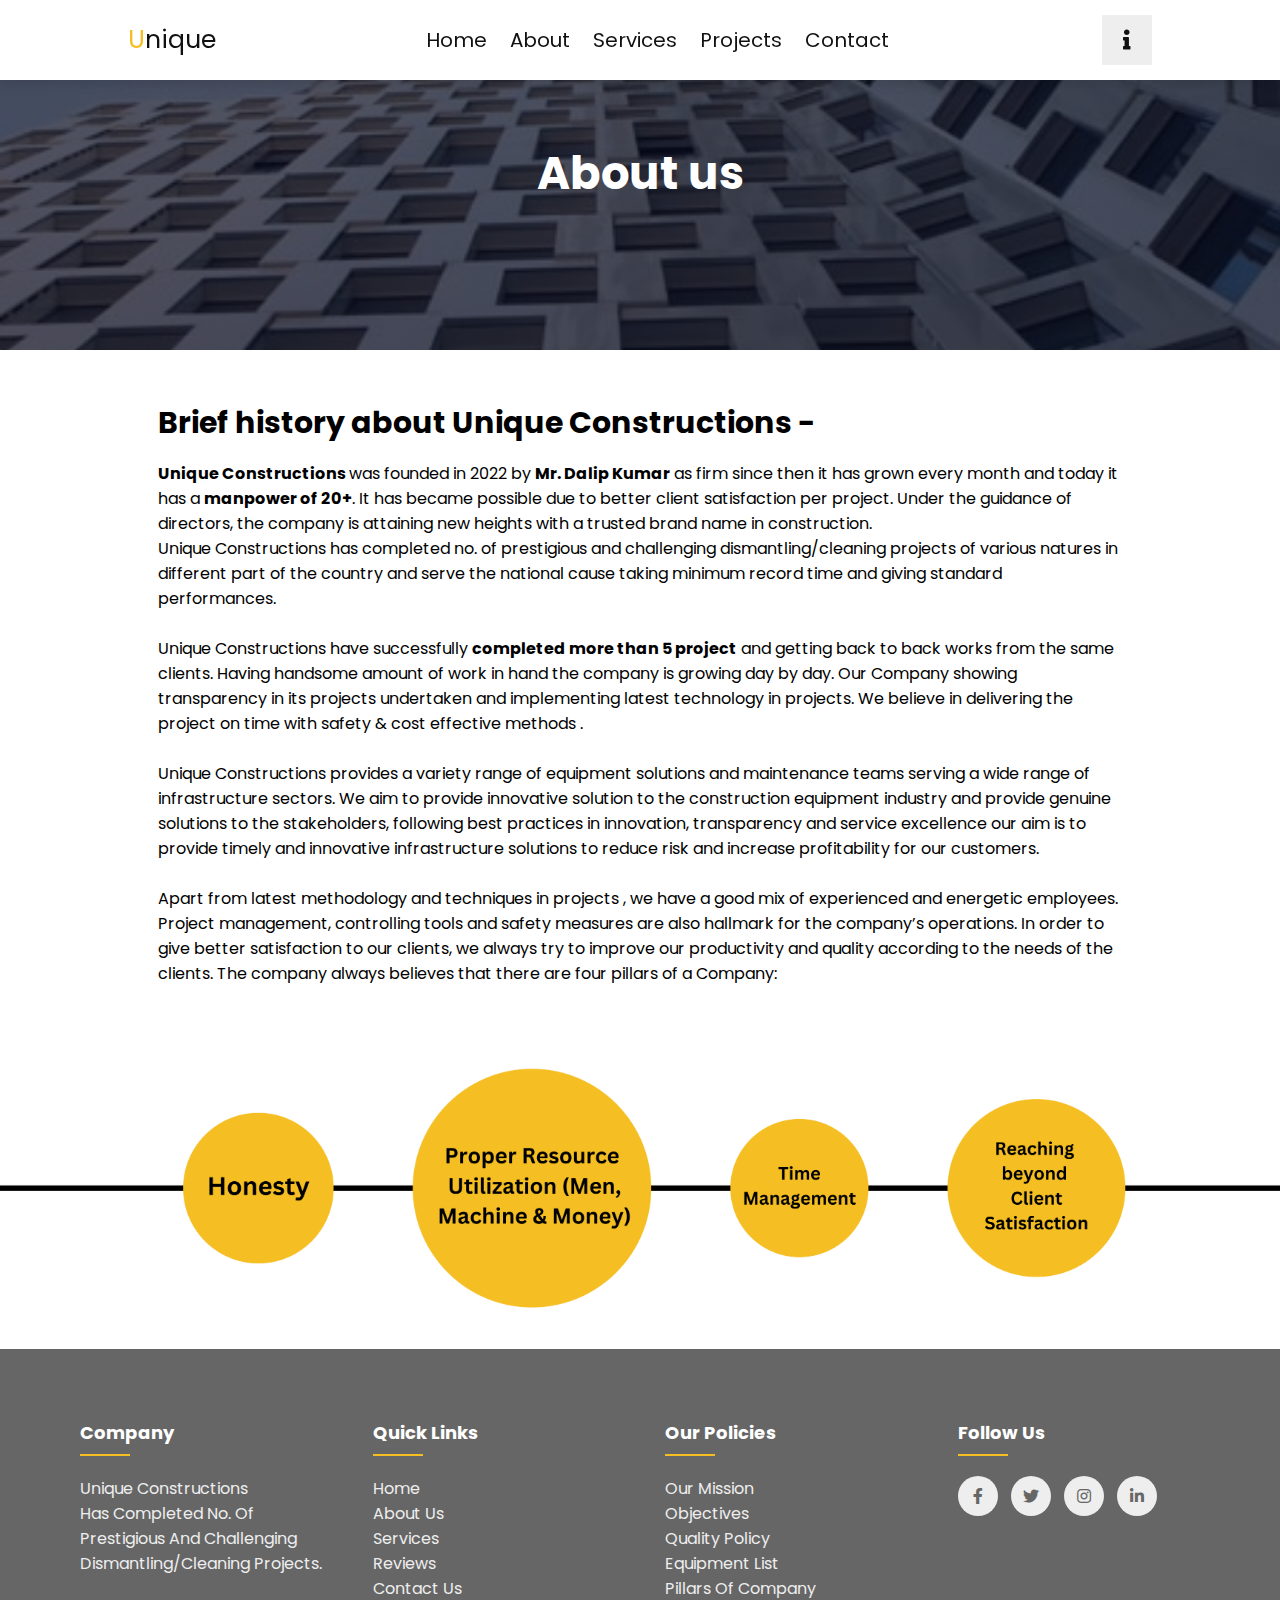
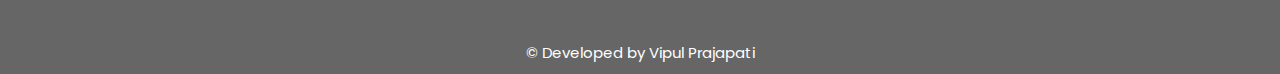
<file: about.html>
<!DOCTYPE html>
<html lang="en">
  <head>
    <meta charset="UTF-8" />
    <meta http-equiv="X-UA-Compatible" content="IE=edge" />
    <meta name="viewport" content="width=device-width, initial-scale=1.0" />
    <title>Unique</title>

    <link
      rel="stylesheet"
      href="https://cdnjs.cloudflare.com/ajax/libs/font-awesome/5.15.4/css/all.min.css"
    />

    <link rel="stylesheet" href="css/about.css" />
  </head>
  <body>
    <!-- header -->
    <header class="header">
      <a href="/index.html" class="logo"><span>U</span>nique</a>

      <nav class="navbar">
        <a href="/index.html">home</a>
        <a href="/about.html">about</a>
        <a href="/index.html">services</a>
        <a href="/index.html">projects</a>
        <a href="/index.html">contact</a>
      </nav>

      <div class="icons">
        <div id="menu-btn" class="fas fa-bars"></div>
        <div id="info-btn" class="fas fa-info"></div>
      </div>
    </header>

    <div class="contact-info">
      <div id="close-contact-info" class="fas fa-times"></div>

      <div class="info">
        <i class="fas fa-phone"></i>
        <h3>phone number</h3>
        <p>+91 92669-22624</p>
      </div>

      <div class="info">
        <i class="fas fa-envelope"></i>
        <h3>email address</h3>
        <p>dalippjp@gmail.com</p>
      </div>

      <div class="info">
        <i class="fas fa-map-marker-alt"></i>
        <h3>office address</h3>
        <p>Gurgaon, Haryana - 400104</p>
      </div>

      <div class="share">
        <a href="#" class="fab fa-facebook-f"></a>
        <a href="#" class="fab fa-twitter"></a>
        <a href="#" class="fab fa-instagram"></a>
        <a href="#" class="fab fa-linkedin"></a>
      </div>
    </div>

    <!-- about section -->

    <div class="about-us">
      <h1>About us</h1>
    </div>

    <section>
      <div class="row">
        <div class="left-col">
          <h1>Brief history about Unique Constructions -</h1>
          <p>
            <b> Unique Constructions </b> was founded in 2022 by
            <b>Mr. Dalip Kumar</b> as firm since then it has grown every month
            and today it has a <b>manpower of 20+</b>. It has became possible
            due to better client satisfaction per project. Under the guidance of
            directors, the company is attaining new heights with a trusted brand
            name in construction. <br />
            Unique Constructions has completed no. of prestigious and
            challenging dismantling/cleaning projects of various natures in
            different part of the country and serve the national cause taking
            minimum record time and giving standard performances.
            <br /><br>
            Unique Constructions have successfully
            <b> completed more than 5 project</b> and getting back to back works
            from the same clients. Having handsome amount of work in hand the
            company is growing day by day. Our Company showing transparency in
            its projects undertaken and implementing latest technology in
            projects. We believe in delivering the project on time with safety &
            cost effective methods . <br />
            <br>
            
            Unique Constructions provides a variety range of equipment solutions and maintenance teams serving a wide range of infrastructure sectors. We aim to provide innovative solution to the construction equipment industry and provide genuine solutions to the stakeholders, following best practices in innovation, transparency and service excellence our aim is to provide timely and innovative infrastructure solutions to reduce risk and increase profitability for our customers.
            <br>
            <br>

            Apart from latest methodology and techniques in projects , we have a
            good mix of experienced and energetic employees. Project management,
            controlling tools and safety measures are also hallmark for the
            company’s operations. In order to give better satisfaction to our
            clients, we always try to improve our productivity and quality
            according to the needs of the clients. The company always believes
            that there are four pillars of a Company:
          </p>
        </div>
      </div>
    </section>

    <div class="four-pillars">
      <img src="images/honesty.png" alt="four pillars of company" />
    </div>

    <footer class="footer">
      <div class="container">
        <div class="row">
          <div class="footer-col">
            <h4>Company</h4>
            <ul>
              <li>
                <a href="#"
                  >Unique Constructions <br> has completed no. of <br> prestigious and
                  challenging dismantling/cleaning projects.</a
                >
              </li>
            </ul>
          </div>
          <div class="footer-col">
            <h4>Quick Links</h4>
            <ul>
              <li><a href="/index.html">Home</a></li>
              <li><a href="/index.html">About us</a></li>
              <li><a href="/index.html">services</a></li>
              <li><a href="/index.html">reviews</a></li>
              <li><a href="/index.html">contact us</a></li>
            </ul>
          </div>
          <div class="footer-col">
            <h4>Our policies</h4>
            <ul>
              <li><a href="/policies.html">Our Mission</a></li>
              <li><a href="/policies.html">Objectives</a></li>
              <li><a href="/policies.html">Quality Policy</a></li>
              <li><a href="/policies.html">Equipment list</a></li>
              <li><a href="/policies.html">Pillars of Company</a></li>
            </ul>
          </div>
          <div class="footer-col">
            <h4>follow us</h4>
            <div class="social-links">
              <a href="#"><i class="fab fa-facebook-f"></i></a>
              <a href="#"><i class="fab fa-twitter"></i></a>
              <a href="#"><i class="fab fa-instagram"></i></a>
              <a href="#"><i class="fab fa-linkedin-in"></i></a>
            </div>
          </div>
        </div>
      </div>
    </footer>
    <div class="copyright">
      <p>&copy; Developed by Vipul Prajapati</p>
    </div>

    <!-- custom js file link  -->
    <script src="script/script.js"></script>
  </body>
</html>
</file>
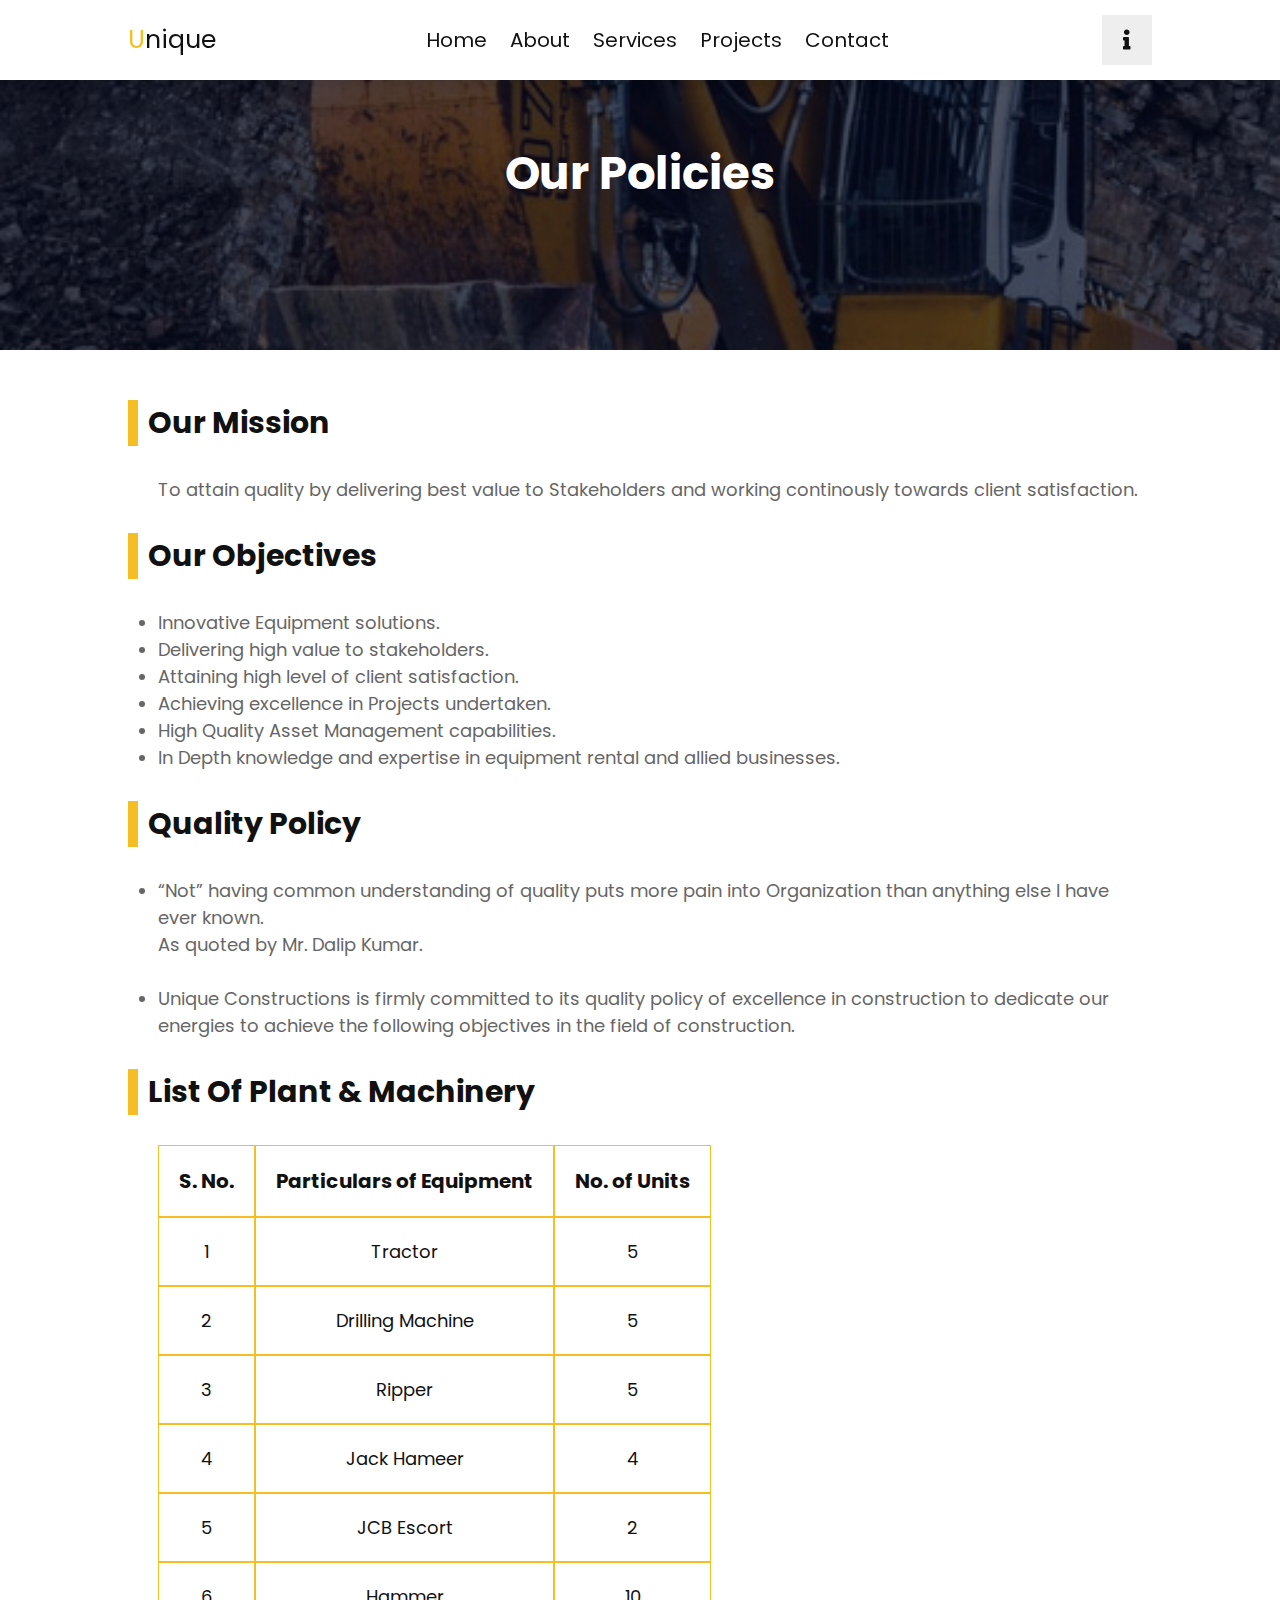
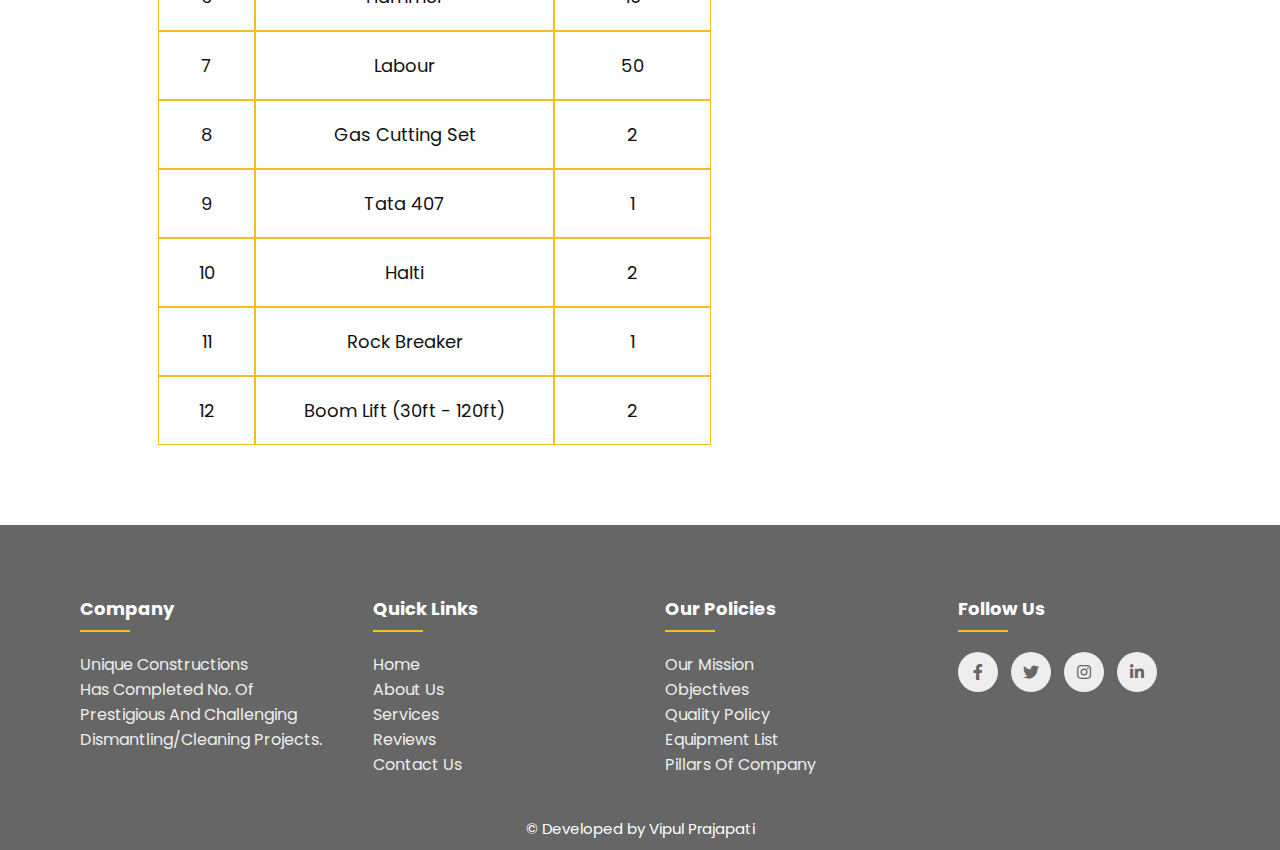
<file: policies.html>
<!DOCTYPE html>
<html lang="en">
  <head>
    <meta charset="UTF-8" />
    <meta http-equiv="X-UA-Compatible" content="IE=edge" />
    <meta name="viewport" content="width=device-width, initial-scale=1.0" />
    <title>Unique</title>

    <link
      rel="stylesheet"
      href="https://cdnjs.cloudflare.com/ajax/libs/font-awesome/5.15.4/css/all.min.css"
    />

    <link rel="stylesheet" href="css/about.css" />
  </head>
  <body>
    <!-- header -->
    <header class="header">
      <a href="/index.html" class="logo"><span>U</span>nique</a>

      <nav class="navbar">
        <a href="/index.html">home</a>
        <a href="/about.html">about</a>
        <a href="/index.html">services</a>
        <a href="/index.html">projects</a>
        <a href="/index.html">contact</a>
      </nav>

      <div class="icons">
        <div id="menu-btn" class="fas fa-bars"></div>
        <div id="info-btn" class="fas fa-info"></div>
      </div>
    </header>

    <div class="contact-info">
      <div id="close-contact-info" class="fas fa-times"></div>

      <div class="info">
        <i class="fas fa-phone"></i>
        <h3>phone number</h3>
        <p>+91 92669-22624</p>
      </div>

      <div class="info">
        <i class="fas fa-envelope"></i>
        <h3>email address</h3>
        <p>dalippjp@gmail.com</p>
      </div>

      <div class="info">
        <i class="fas fa-map-marker-alt"></i>
        <h3>office address</h3>
        <p>Gurgaon, Haryana - 400104</p>
      </div>

      <div class="share">
        <a href="#" class="fab fa-facebook-f"></a>
        <a href="#" class="fab fa-twitter"></a>
        <a href="#" class="fab fa-instagram"></a>
        <a href="#" class="fab fa-linkedin"></a>
      </div>
    </div>

    <div class="our-policies">
      <h1>Our Policies</h1>
    </div>

    <section class="policies">
        <div class="mission">
          <h1  class="heading">Our Mission</h1>
          <p>
            To attain quality by delivering best value to Stakeholders and working
            continously towards client satisfaction.
          </p>
         
        </div>
      <div class="objective">
        <h1 class="heading">Our Objectives</h1>
        <ul>
            <li> Innovative Equipment solutions.</li>
            <li>Delivering high value to stakeholders.</li>
            <li>Attaining high level of client satisfaction.</li>
            <li>Achieving excellence in Projects undertaken.</li>
            <li>High Quality Asset Management capabilities.</li>
          <li> In Depth knowledge and expertise in equipment rental and allied businesses.</li>
        </ul>
    </div>

      <div class="quality">
        <h1 class="heading">Quality Policy</h1>
        <ul>
          <li>
            “Not” having common understanding of quality puts more pain into
            Organization than anything else I have ever known.
          </li>
          As quoted by Mr. Dalip Kumar.
          <br><br>
          <li>
            Unique Constructions is firmly committed to its quality policy of
            excellence in construction to dedicate our energies to achieve the
            following objectives in the field of construction.
          </li>
        </ul>
      </div>

      <div class="equipment-list">
        <h1  class="heading">List of Plant & Machinery</h1>
        <table>
            <tr>
                <th>S. No.</th>
                <th>Particulars of Equipment</th>
                <th>No. of Units</th>
            </tr>
            <tr>
                <td>1</td>
                <td>Tractor</td>
                <td>5</td>
            </tr>
            <tr>
                <td>2</td>
                <td>Drilling Machine</td>
                <td>5</td>
            </tr>
            <tr>
                <td>3</td>
                <td>Ripper</td>
                <td>5</td>
            </tr>
            <tr>
                <td>4</td>
                <td>Jack Hameer</td>
                <td>4</td>
            </tr>
            <tr>
                <td>5</td>
                <td>JCB Escort</td>
                <td>2</td>
            </tr>
            <tr>
                <td>6</td>
                <td>Hammer</td>
                <td>10</td>
            </tr>
            <tr>
                <td>7</td>
                <td>Labour</td>
                <td>50</td>
            </tr>
            <tr>
                <td>8</td>
                <td>Gas Cutting Set</td>
                <td>2</td>
            </tr>
            <tr>
                <td>9</td>
                <td>Tata 407</td>
                <td>1</td>
            </tr>
            <tr>
                <td>10</td>
                <td>Halti</td>
                <td>2</td>
            </tr>
            <tr>
                <td>11</td>
                <td>Rock Breaker</td>
                <td>1</td>
            </tr>
            <tr>
                <td>12</td>
                <td>Boom Lift (30ft - 120ft)</td>
                <td>2</td>
            </tr>
        </table>
      </div>
    </section>
 
    <footer class="footer">
      <div class="container">
        <div class="row">
          <div class="footer-col">
            <h4>Company</h4>
            <ul>
              <li>
                <a href="#"
                  >Unique Constructions <br> has completed no. of <br> prestigious and
                  challenging dismantling/cleaning projects.</a
                >
              </li>
            </ul>
          </div>
          <div class="footer-col">
            <h4>Quick Links</h4>
            <ul>
              <li><a href="/index.html">Home</a></li>
              <li><a href="/index.html">About us</a></li>
              <li><a href="/index.html">services</a></li>
              <li><a href="/index.html">reviews</a></li>
              <li><a href="/index.html">contact us</a></li>
            </ul>
          </div>
          <div class="footer-col">
            <h4>Our policies</h4>
            <ul>
              <li><a href="/policies.html">Our Mission</a></li>
              <li><a href="/policies.html">Objectives</a></li>
              <li><a href="/policies.html">Quality Policy</a></li>
              <li><a href="/policies.html">Equipment list</a></li>
              <li><a href="/policies.html">Pillars of Company</a></li>
            </ul>
          </div>
          <div class="footer-col">
            <h4>follow us</h4>
            <div class="social-links">
              <a href="#"><i class="fab fa-facebook-f"></i></a>
              <a href="#"><i class="fab fa-twitter"></i></a>
              <a href="#"><i class="fab fa-instagram"></i></a>
              <a href="#"><i class="fab fa-linkedin-in"></i></a>
            </div>
          </div>
        </div>
      </div>
    </footer>
    <div class="copyright">
      <p>&copy; Developed by Vipul Prajapati</p>
    </div>
    
  </body>
</html>
</file>
<file: css/about.css>
@import url("https://fonts.googleapis.com/css2?family=Poppins:wght@100;200;300;400;500;600&display=swap");
:root {
  --yellow:#f5bf23;
  --black:#111;
  --white:#fff;
  --light-color:#666;
  --light-bg:#eee;
  --box-shadow:0 .5rem 1rem rgba(0,0,0,.1);
  --border:.1rem solid rgba(0,0,0,.3);
}

* {
  font-family: "Poppins", sans-serif;
  margin: 0;
  padding: 0;
  box-sizing: border-box;
  outline: none;
  border: none;
  text-decoration: none;
}

html {
  font-size: 62.5%;
  overflow-x: hidden;
  scroll-behavior: smooth;
  scroll-padding-top: 7rem;
}
html::-webkit-scrollbar {
  width: 1rem;
}
html::-webkit-scrollbar-track {
  background: transparent;
}
html::-webkit-scrollbar-thumb {
  background: var(--yellow);
}

section {
  padding: 5rem 10%;
}

.btn {
  display: inline-block;
  margin-top: 1rem;
  padding: 1rem 3rem;
  background: var(--black);
  color: var(--white);
  cursor: pointer;
  font-size: 1.7rem;
  text-transform: capitalize;
  transition: all 0.2s linear;
}
.btn:hover {
  background: var(--yellow);
  color: var(--black);
}

.heading {
  margin-bottom: 3rem;
  font-size: 3rem;
  color: var(--black);
  text-transform: capitalize;
  padding-left: 1rem;
  border-left: 1rem solid var(--yellow);
}

.header {
  position: sticky;
  top: 0;
  left: 0;
  right: 0;
  box-shadow: var(--box-shadow);
  padding: 1.5rem 10%;
  display: flex;
  align-items: center;
  justify-content: space-between;
  z-index: 1000;
  background: var(--white);
}
.header .logo {
  font-size: 2.5rem;
  color: var(--black);
  text-transform: capitalize;
}
.header .logo span {
  color: var(--yellow);
}
.header .navbar a {
  font-size: 2rem;
  color: var(--black);
  text-transform: capitalize;
  margin: 0 1rem;
}
.header .navbar a:hover {
  color: var(--yellow);
  transition: all 0.2s linear;
}
.header .icons div {
  height: 5rem;
  width: 5rem;
  line-height: 5rem;
  font-size: 2rem;
  background: var(--light-bg);
  color: var(--black);
  cursor: pointer;
  text-align: center;
  margin-left: 0.3rem;
}
.header .icons div:hover {
  background: var(--yellow);
  color: var(--white);
}
.header #menu-btn {
  display: none;
}

.contact-info {
  position: fixed;
  top: 0;
  right: 0;
  width: 35rem;
  background: var(--white);
  height: 100%;
  text-align: center;
  z-index: 1100;
  padding: 0 2rem;
  padding-top: 5rem;
  display: none;
  z-index: 1100;
}
.contact-info.active {
  box-shadow: 0 0 0 100vw rgba(0, 0, 0, 0.7);
  display: block;
}
.contact-info #close-contact-info {
  position: absolute;
  top: 1rem;
  right: 1.5rem;
  cursor: pointer;
  font-size: 3rem;
  color: var(--black);
}
.contact-info #close-contact-info:hover {
  transform: rotate(90deg);
  transition: all 0.2s linear;
}
.contact-info .info {
  padding: 2rem 0;
}
.contact-info .info i {
  height: 5rem;
  width: 5rem;
  line-height: 5rem;
  font-size: 2rem;
  background: var(--light-bg);
  color: var(--black);
  cursor: pointer;
  text-align: center;
  margin-bottom: 0.5rem;
}
.contact-info .info i:hover {
  background: var(--yellow);
  color: var(--white);
}
.contact-info .info h3 {
  font-size: 2rem;
  color: var(--black);
  text-transform: capitalize;
  padding: 1rem 0;
}
.contact-info .info p {
  font-size: 1.5rem;
  color: var(--light-color);
  line-height: 1.5;
}
.contact-info .share {
  padding-top: 1rem;
  margin-top: 1rem;
  border-top: var(--border);
}
.contact-info .share a {
  height: 5rem;
  width: 5rem;
  line-height: 5rem;
  font-size: 2rem;
  background: var(--light-bg);
  color: var(--black);
  cursor: pointer;
  text-align: center;
  margin: 0 0.3rem;
}
.contact-info .share a:hover {
  background: var(--yellow);
  color: var(--white);
}

.about-us {
  height: 30vh;
  width: 100%;
  background-image: linear-gradient(rgba(4, 9, 30, 0.7), rgba(4, 9, 30, 0.7)), url(../images/project-3.jpg);
  background-position: center;
  background-size: cover;
  text-align: center;
  color: var(--white);
}
.about-us h1 {
  padding-top: 6rem;
  font-size: 4.5rem;
}

.our-policies {
  height: 30vh;
  width: 100%;
  background-image: linear-gradient(rgba(4, 9, 30, 0.7), rgba(4, 9, 30, 0.7)), url(../images/project-2.jpg);
  background-position: center;
  background-size: cover;
  text-align: center;
  color: var(--white);
}
.our-policies h1 {
  padding-top: 6rem;
  font-size: 4.5rem;
}

.policies .objective ul {
  padding: 0 0 3rem 3rem;
  font-size: 1.8rem;
  color: var(--light-color);
  line-height: 1.5;
}
.policies .mission p {
  font-size: 1.8rem;
  color: var(--light-color);
  line-height: 1.5;
  padding: 0 0 3rem 3rem;
}
.policies .quality ul {
  font-size: 1.8rem;
  color: var(--light-color);
  line-height: 1.5;
  padding: 0 0 3rem 3rem;
}
.policies .equipment-list table {
  font-size: 1.8rem;
  color: var(--light-color);
  line-height: 1.5;
  padding: 0 0 3rem 3rem;
  border-spacing: 0px;
}
.policies .equipment-list table tr th {
  font-size: 2rem;
  color: var(--light-color);
  line-height: 1.5;
  padding: 2rem;
  border: 1px solid var(--black);
  border-color: var(--yellow);
  color: var(--black);
}
.policies .equipment-list table tr td {
  color: var(--black);
  padding: 2rem;
  border: 1px solid var(--black);
  border-color: var(--yellow);
  text-align: center;
}

.row {
  width: 100%;
  display: flex;
}
.row .left-col {
  padding: 0 3rem;
}
.row .left-col h1 {
  padding-top: 0;
  font-size: 3rem;
}
.row .left-col p {
  padding: 1.5rem 0 0 0;
  font-size: 1.6rem;
}

.four-pillars img {
  width: 100%;
}

.footer {
  background-color: var(--light-color);
  padding: 7rem 0 4rem 0;
}
.footer .container {
  max-width: 117rem;
  margin: auto;
}
.footer .container .row {
  display: flex;
  flex-wrap: wrap;
}
.footer .container .row .footer-col {
  width: 25%;
  padding: 0 2.5rem;
}
.footer .container .row .footer-col h4 {
  font-size: 1.8rem;
  color: var(--white);
  text-transform: capitalize;
  margin-bottom: 3rem;
  position: relative;
}
.footer .container .row .footer-col h4::before {
  content: "";
  position: absolute;
  left: 0;
  bottom: -1rem;
  background-color: var(--yellow);
  height: 0.2rem;
  box-sizing: border-box;
  width: 5rem;
}
.footer .container .row .footer-col ul {
  list-style: none;
}
.footer .container .row .footer-col ul li a {
  font-size: 1.6rem;
  text-transform: capitalize;
  color: var(--light-bg);
  display: block;
  transition: all 0.3s ease;
}
.footer .container .row .footer-col ul li a:hover {
  color: var(--yellow);
  padding-left: 1rem;
}
.footer .container .row .footer-col .social-links a {
  display: inline-block;
  height: 4rem;
  width: 4rem;
  background-color: var(--light-bg);
  margin: 0 1rem 1rem 0;
  text-align: center;
  line-height: 4.5rem;
  border-radius: 50%;
  color: var(--light-color);
  transition: all 0.5s ease;
}
.footer .container .row .footer-col .social-links a:hover {
  color: var(--black);
  background-color: var(--yellow);
}
.footer .container .row .footer-col .social-links a i {
  font-size: 1.6rem;
}

.copyright {
  text-align: center;
  font-size: 1.5rem;
  padding-bottom: 1rem;
  background: var(--light-color);
  color: var(--white);
}

@media (max-width: 1200px) {
  .header {
    padding: 1.5rem 2rem;
  }
}
@media (max-width: 991px) {
  html {
    font-size: 55%;
  }
}
@media (max-width: 1080px) {
  .row {
    display: flex;
    flex-wrap: wrap;
  }
  .row .left-col {
    flex-basis: 100%;
    padding: 1rem 1rem;
  }
}
@media (max-width: 778px) {
  .header .navbar {
    position: absolute;
    top: 9.9rem;
    left: 0;
    right: 0;
    background: var(--white);
    border-top: var(--border);
    border-bottom: var(--border);
    -webkit-clip-path: polygon(0 0, 100% 0, 100% 0, 0 0);
            clip-path: polygon(0 0, 100% 0, 100% 0, 0 0);
  }
  .header .navbar.active {
    -webkit-clip-path: polygon(0 0, 100% 0, 100% 100%, 0 100%);
            clip-path: polygon(0 0, 100% 0, 100% 100%, 0 100%);
  }
  .header .navbar a {
    display: block;
    margin: 2rem;
  }
  .row {
    width: 100%;
    padding-bottom: 5rem;
    display: flex;
    flex-wrap: wrap;
  }
  .row .left-col {
    flex-basis: 100%;
  }
  .row .left-col h1 {
    padding-top: 0;
    font-size: 2.5rem;
  }
  .row .left-col p {
    padding: 1.5rem 0;
    font-size: 1.6rem;
  }
  .footer .container .row .footer-col {
    width: 50%;
    margin-bottom: 3rem;
  }
}
@media (max-width: 450px) {
  html {
    font-size: 50%;
  }
  .footer .container .row .footer-col {
    width: 100%;
  }
}/*# sourceMappingURL=about.css.map */
</file>
